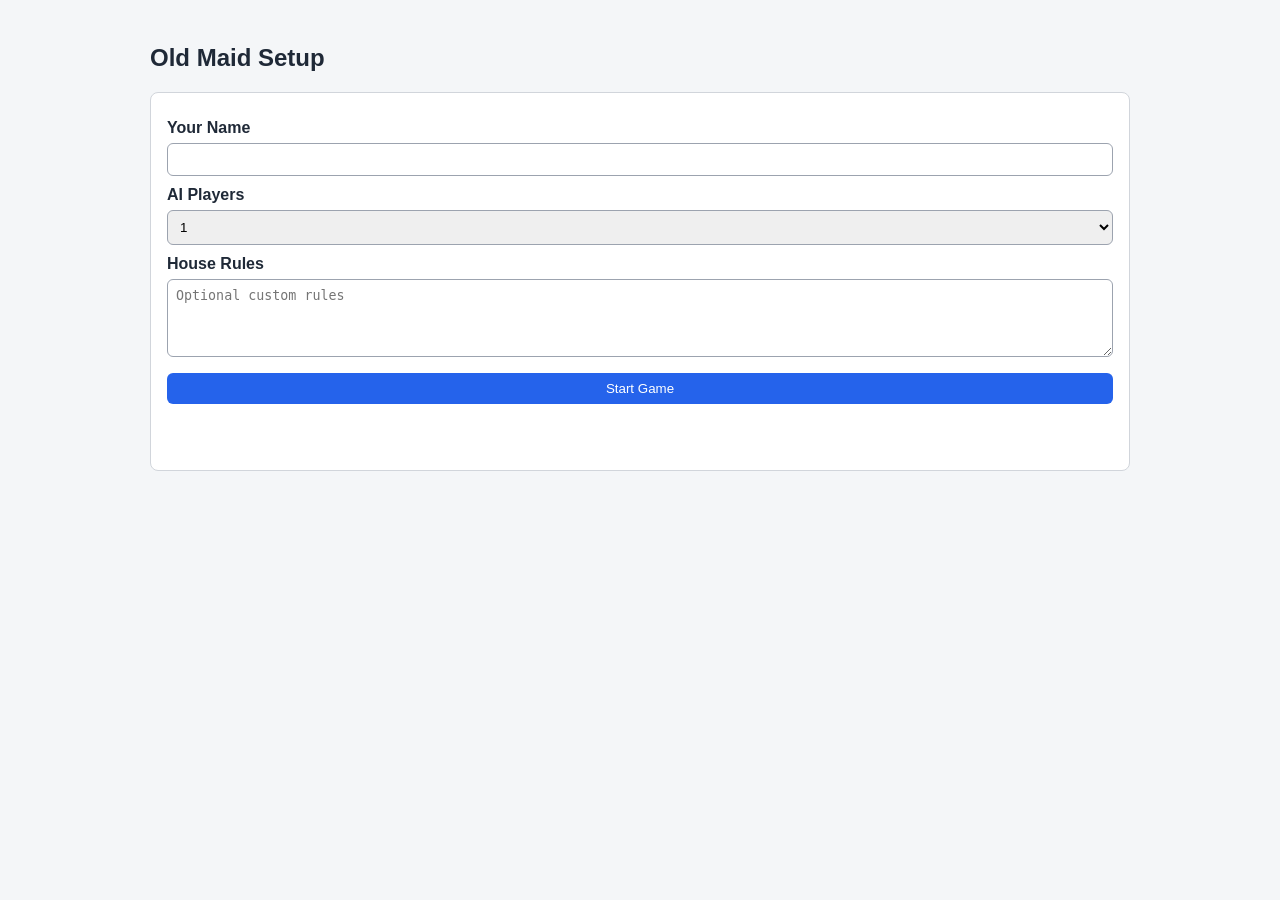
<file: frontend/index.html>
<!doctype html>
<html lang="en">
<head>
  <meta charset="UTF-8" />
  <meta name="viewport" content="width=device-width, initial-scale=1.0" />
  <title>Old Maid - Setup</title>
  <link rel="stylesheet" href="/frontend/style.css" />
</head>
<body>
  <main class="container">
    <section id="setup-view">
      <h1>Old Maid Setup</h1>
      <form id="setup-form" class="panel">
        <label for="player-name">Your Name</label>
        <input id="player-name" name="playerName" type="text" required maxlength="40" />

        <label for="ai-count">AI Players</label>
        <select id="ai-count" name="aiCount">
          <option value="1">1</option>
          <option value="2">2</option>
          <option value="3">3</option>
          <option value="4">4</option>
          <option value="5">5</option>
        </select>

        <label for="house-rules">House Rules</label>
        <textarea id="house-rules" name="houseRules" rows="4" placeholder="Optional custom rules"></textarea>

        <button id="start-button" type="submit">Start Game</button>
        <p id="setup-error" class="error" role="alert"></p>
      </form>
    </section>

    <section id="game-view" class="hidden">
      <div class="game-layout">
        <section class="panel">
          <h1>Old Maid Game</h1>
          <p id="turn-indicator">Loading...</p>
          <div id="players-area"></div>
          <div class="actions">
            <label for="card-index">Pick card index from next player</label>
            <input id="card-index" type="number" min="0" step="1" value="0" />
            <button id="draw-button" type="button">Draw Card</button>
            <button id="new-game-button" type="button" class="hidden">New Game</button>
          </div>
          <p id="game-error" class="error" role="alert"></p>
        </section>

        <section class="panel log-panel">
          <h2>Game Log</h2>
          <ul id="game-log"></ul>
        </section>
      </div>
    </section>
  </main>
  <script type="module" src="/frontend/js/setup.js"></script>
</body>
</html>
</file>
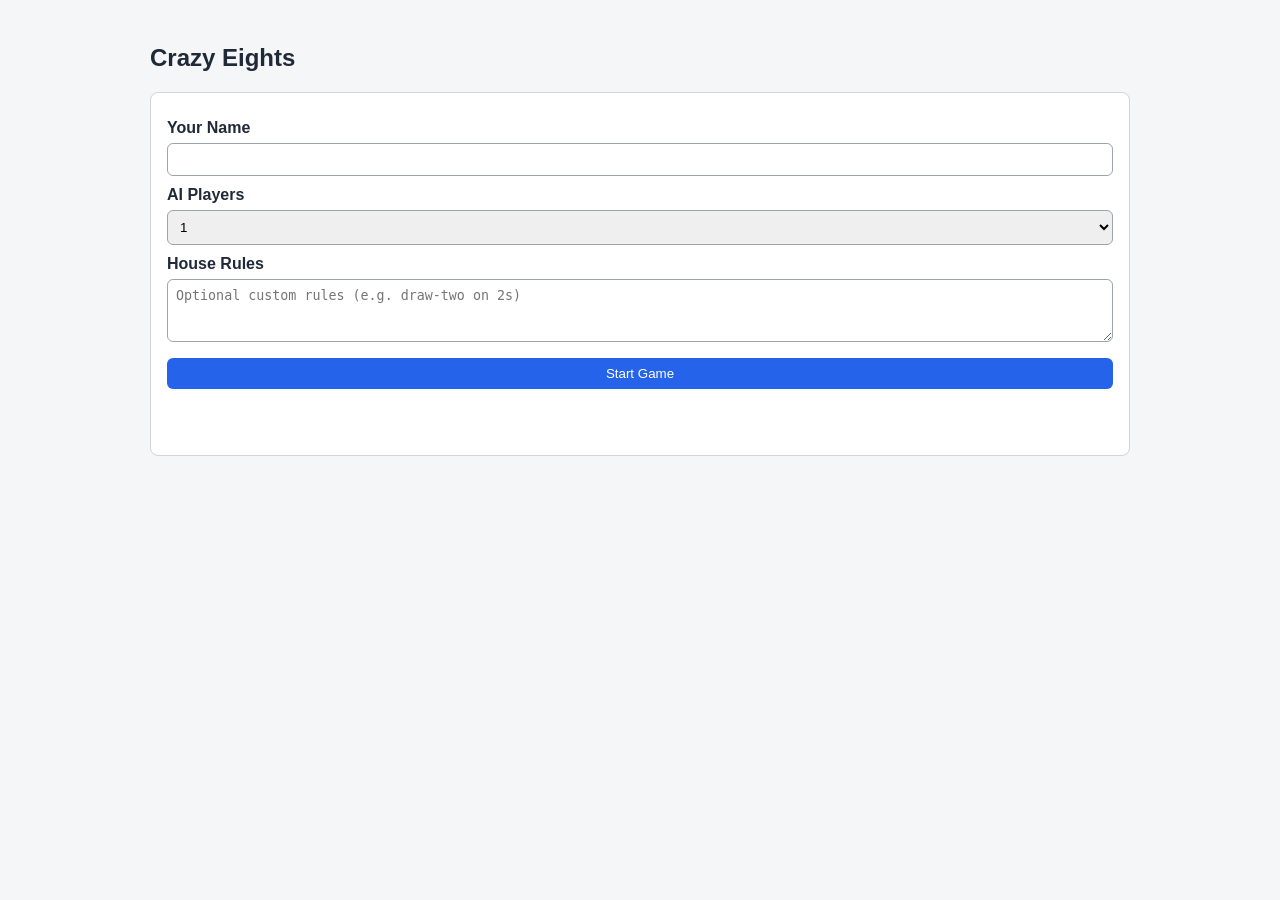
<file: Crazy Eights/frontend/index.html>
<!doctype html>
<html lang="en">
<head>
  <meta charset="UTF-8" />
  <meta name="viewport" content="width=device-width, initial-scale=1.0" />
  <title>Crazy Eights</title>
  <link rel="stylesheet" href="/frontend/style.css" />
</head>
<body>
  <main class="container">

    <!-- ── Setup View ── -->
    <section id="setup-view">
      <h1>Crazy Eights</h1>
      <form id="setup-form" class="panel">
        <label for="player-name">Your Name</label>
        <input id="player-name" name="playerName" type="text" required maxlength="40" />

        <label for="ai-count">AI Players</label>
        <select id="ai-count" name="aiCount">
          <option value="1">1</option>
          <option value="2">2</option>
          <option value="3">3</option>
        </select>

        <label for="house-rules">House Rules</label>
        <textarea id="house-rules" name="houseRules" rows="3"
          placeholder="Optional custom rules (e.g. draw-two on 2s)"></textarea>

        <button id="start-button" type="submit">Start Game</button>
        <p id="setup-error" class="error" role="alert"></p>
      </form>
    </section>

    <!-- ── Game View ── -->
    <section id="game-view" class="hidden">
      <div class="game-layout">

        <!-- Left: main board -->
        <section class="panel">
          <h1>Crazy Eights</h1>
          <p id="turn-indicator" class="turn-indicator">Loading…</p>

          <!-- Pile area -->
          <div class="pile-area">
            <div class="pile-box">
              <div class="pile-label">Draw Pile</div>
              <div id="draw-pile-card" class="card back">🂠</div>
            </div>
            <div class="pile-box">
              <div class="pile-label">Top Card</div>
              <div id="top-card" class="card face">—</div>
              <div id="active-suit-badge" class="suit-badge hidden"></div>
            </div>
            <!-- Suit selector: shown beside the Top Card when the player must choose a suit -->
            <div id="suit-selector" class="suit-selector hidden">
              <p>Choose the new suit:</p>
              <div class="suit-buttons">
                <button class="suit-btn" data-suit="Hearts">♥ Hearts</button>
                <button class="suit-btn" data-suit="Diamonds">♦ Diamonds</button>
                <button class="suit-btn" data-suit="Clubs">♣ Clubs</button>
                <button class="suit-btn" data-suit="Spades">♠ Spades</button>
              </div>
            </div>
          </div>

          <!-- Players -->
          <div id="players-area"></div>

          <!-- Human action bar -->
          <div id="action-bar" class="actions panel hidden">
            <p class="action-hint">It's your turn — select a card to play or draw from the pile.</p>
            <div id="human-hand" class="cards selectable"></div>
            <div class="action-row">
              <button id="play-button" type="button" disabled>Play Selected Card</button>
              <button id="draw-button" type="button">Draw from Pile</button>
            </div>
          </div>

          <button id="new-game-button" type="button" class="hidden new-game-btn">New Game</button>
          <p id="game-error" class="error" role="alert"></p>
        </section>

        <!-- Right: log -->
        <section class="panel log-panel">
          <h2>Game Log</h2>
          <ul id="game-log"></ul>
        </section>

      </div>
    </section>
  </main>

  <script type="module" src="/frontend/js/setup.js"></script>
</body>
</html>
</file>
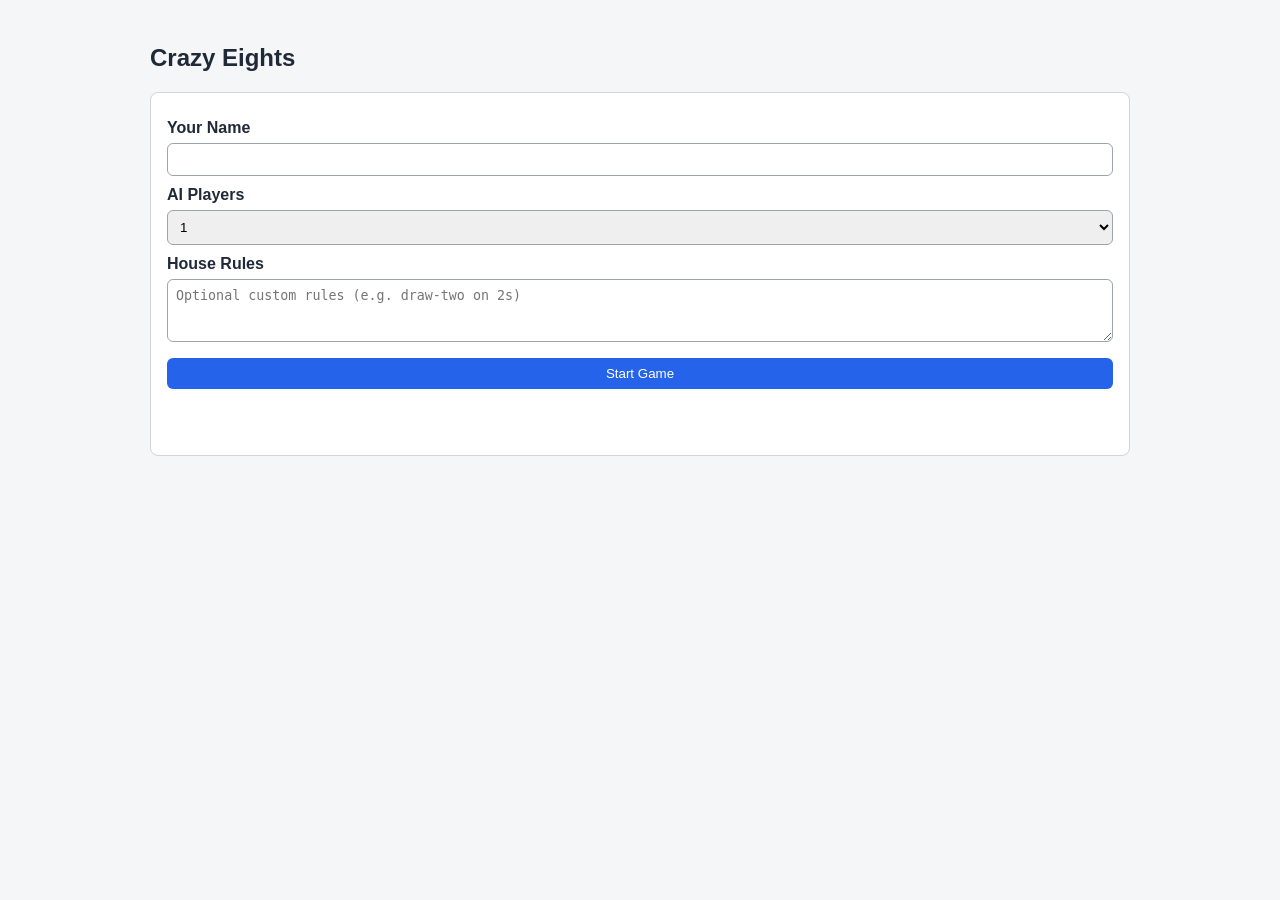
<file: Crazy_Eights_langgraph/frontend/index.html>
<!doctype html>
<html lang="en">
<head>
  <meta charset="UTF-8" />
  <meta name="viewport" content="width=device-width, initial-scale=1.0" />
  <title>Crazy Eights</title>
  <link rel="stylesheet" href="/frontend/style.css" />
</head>
<body>
  <main class="container">

    <!-- ── Setup View ── -->
    <section id="setup-view">
      <h1>Crazy Eights</h1>
      <form id="setup-form" class="panel">
        <label for="player-name">Your Name</label>
        <input id="player-name" name="playerName" type="text" required maxlength="40" />

        <label for="ai-count">AI Players</label>
        <select id="ai-count" name="aiCount">
          <option value="1">1</option>
          <option value="2">2</option>
          <option value="3">3</option>
        </select>

        <label for="house-rules">House Rules</label>
        <textarea id="house-rules" name="houseRules" rows="3"
          placeholder="Optional custom rules (e.g. draw-two on 2s)"></textarea>

        <button id="start-button" type="submit">Start Game</button>
        <p id="setup-error" class="error" role="alert"></p>
      </form>
    </section>

    <!-- ── Game View ── -->
    <section id="game-view" class="hidden">
      <div class="game-layout">

        <!-- Left: main board -->
        <section class="panel">
          <h1>Crazy Eights</h1>
          <p id="turn-indicator" class="turn-indicator">Loading…</p>

          <!-- Pile area -->
          <div class="pile-area">
            <div class="pile-box">
              <div class="pile-label">Draw Pile</div>
              <div id="draw-pile-card" class="card back">🂠</div>
            </div>
            <div class="pile-box">
              <div class="pile-label">Top Card</div>
              <div id="top-card" class="card face">—</div>
              <div id="active-suit-badge" class="suit-badge hidden"></div>
            </div>
            <!-- Suit selector: shown beside the Top Card when the player must choose a suit -->
            <div id="suit-selector" class="suit-selector hidden">
              <p>Choose the new suit:</p>
              <div class="suit-buttons">
                <button class="suit-btn" data-suit="Hearts">♥ Hearts</button>
                <button class="suit-btn" data-suit="Diamonds">♦ Diamonds</button>
                <button class="suit-btn" data-suit="Clubs">♣ Clubs</button>
                <button class="suit-btn" data-suit="Spades">♠ Spades</button>
              </div>
            </div>
          </div>

          <!-- Players -->
          <div id="players-area"></div>

          <!-- Human action bar -->
          <div id="action-bar" class="actions panel hidden">
            <p class="action-hint">It's your turn — select a card to play or draw from the pile.</p>
            <div id="human-hand" class="cards selectable"></div>
            <div class="action-row">
              <button id="play-button" type="button" disabled>Play Selected Card</button>
              <button id="draw-button" type="button">Draw from Pile</button>
            </div>
          </div>

          <button id="new-game-button" type="button" class="hidden new-game-btn">New Game</button>
          <p id="game-error" class="error" role="alert"></p>
        </section>

        <!-- Right: log -->
        <section class="panel log-panel">
          <h2>Game Log</h2>
          <ul id="game-log"></ul>
        </section>

      </div>
    </section>
  </main>

  <script type="module" src="/frontend/js/setup.js"></script>
</body>
</html>
</file>
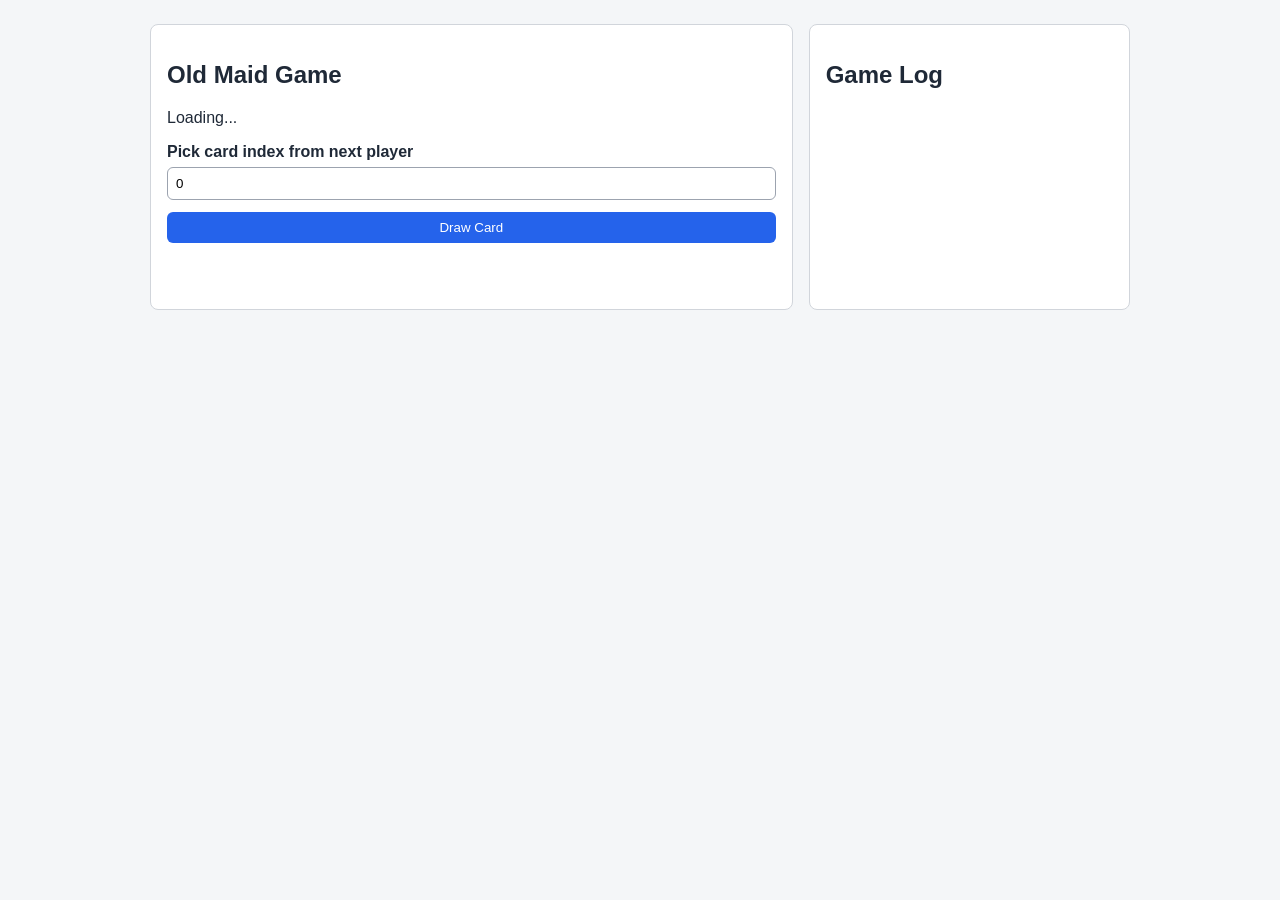
<file: frontend/game.html>
<!doctype html>
<html lang="en">
<head>
  <meta charset="UTF-8" />
  <meta name="viewport" content="width=device-width, initial-scale=1.0" />
  <title>Old Maid - Game</title>
  <link rel="stylesheet" href="./style.css" />
</head>
<body>
  <main class="container game-layout">
    <section class="panel">
      <h1>Old Maid Game</h1>
      <p id="turn-indicator">Loading...</p>
      <div id="players-area"></div>
      <div class="actions">
        <label for="card-index">Pick card index from next player</label>
        <input id="card-index" type="number" min="0" step="1" value="0" />
        <button id="draw-button" type="button">Draw Card</button>
      </div>
      <p id="game-error" class="error" role="alert"></p>
    </section>

    <section class="panel log-panel">
      <h2>Game Log</h2>
      <ul id="game-log"></ul>
    </section>
  </main>

  <script type="module" src="./js/game.js"></script>
</body>
</html>
</file>
<file: frontend/style.css>
:root {
  color-scheme: light;
  font-family: Arial, sans-serif;
}

body {
  margin: 0;
  background: #f4f6f8;
  color: #1f2937;
}

.container {
  max-width: 980px;
  margin: 0 auto;
  padding: 24px;
}

.hidden {
  display: none;
}

.panel {
  background: #fff;
  border: 1px solid #d1d5db;
  border-radius: 8px;
  padding: 16px;
  margin-bottom: 16px;
}

label {
  display: block;
  font-weight: 600;
  margin-top: 10px;
  margin-bottom: 6px;
}

input,
select,
textarea,
button {
  width: 100%;
  box-sizing: border-box;
  padding: 8px;
  border: 1px solid #9ca3af;
  border-radius: 6px;
}

button {
  cursor: pointer;
  margin-top: 12px;
  background: #2563eb;
  color: #fff;
  border: none;
}

button:disabled {
  cursor: not-allowed;
  background: #93c5fd;
}

#new-game-button {
  margin-top: 8px;
  background: #059669;
}

.game-layout {
  display: grid;
  grid-template-columns: 2fr 1fr;
  gap: 16px;
}

.player-block {
  border: 1px solid #e5e7eb;
  border-radius: 6px;
  padding: 10px;
  margin-bottom: 10px;
  background: #fafafa;
}

.player-block h3 {
  margin: 0 0 8px;
}

.cards {
  display: flex;
  flex-wrap: wrap;
  gap: 6px;
}

.card {
  border: 1px solid #d1d5db;
  border-radius: 4px;
  background: #ffffff;
  padding: 4px 8px;
  font-size: 12px;
}

.card.back {
  background: #e5e7eb;
}

.log-panel {
  max-height: 70vh;
  overflow-y: auto;
}

#game-log {
  margin: 0;
  padding-left: 20px;
}

#game-log li {
  margin-bottom: 8px;
}

.error {
  color: #b91c1c;
  min-height: 18px;
}

@media (max-width: 900px) {
  .game-layout {
    grid-template-columns: 1fr;
  }
}
</file>
